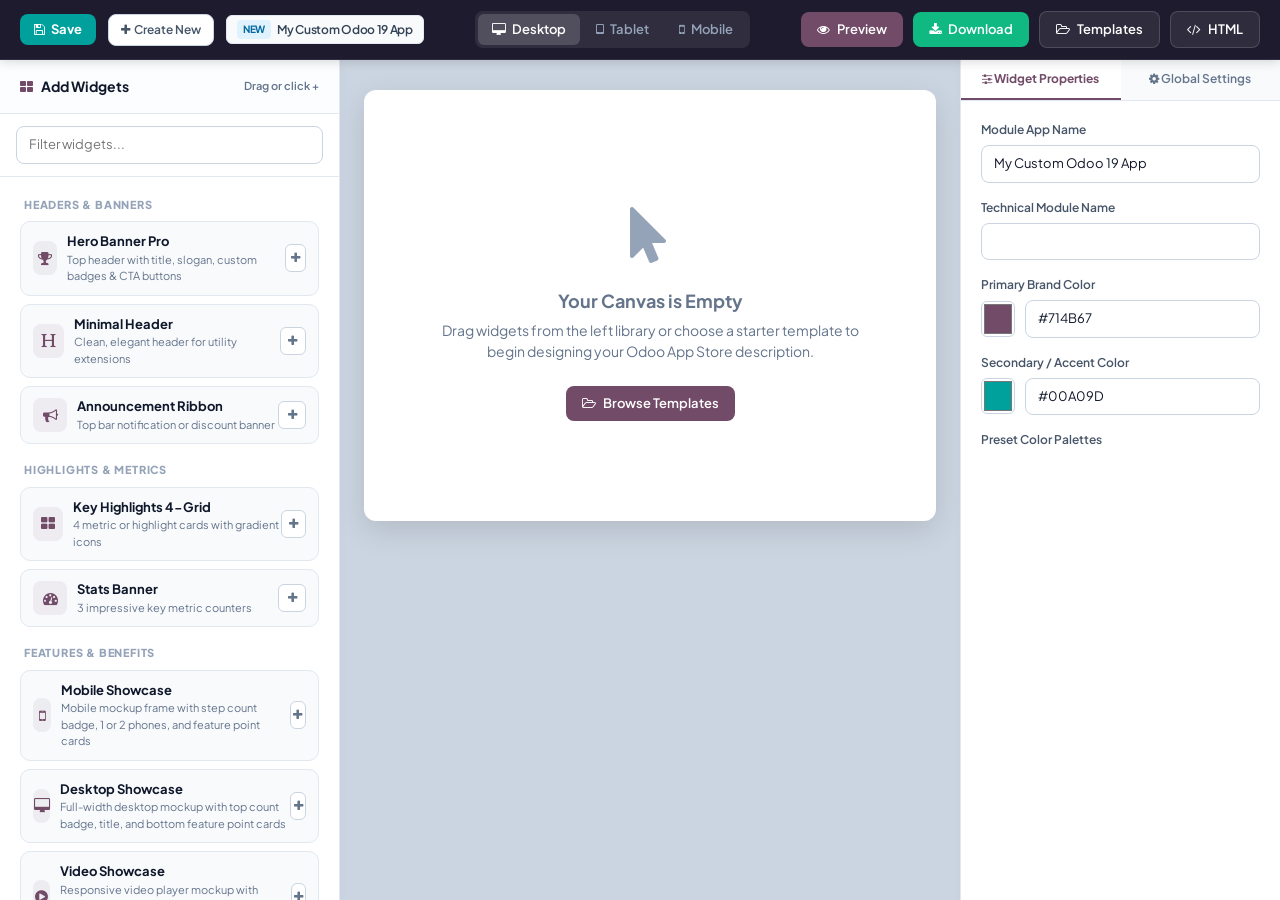
<file: index_file_maker/static/src/standalone/index.html>
<!DOCTYPE html>
<html lang="en">

<head>
    <meta charset="UTF-8">
    <meta name="viewport" content="width=device-width, initial-scale=1.0">
    <title>Odoo AppStore Index File Maker</title>
    <!-- Font Awesome for Icons -->
    <link rel="stylesheet" href="https://cdnjs.cloudflare.com/ajax/libs/font-awesome/4.7.0/css/font-awesome.min.css">
    <!-- Google Material Symbols (Odoo Icons .oi) -->
    <link rel="stylesheet"
        href="https://fonts.googleapis.com/css2?family=Material+Symbols+Outlined:opsz,wght,FILL,GRAD@20..48,100..700,0..1,-50..200">
    <link rel="preconnect" href="https://fonts.googleapis.com">
    <link rel="preconnect" href="https://fonts.gstatic.com" crossorigin>
    <link
        href="https://fonts.googleapis.com/css2?family=Plus+Jakarta+Sans:wght@400;500;600;700;800&family=Inter:wght@400;500;600;700&display=swap"
        rel="stylesheet">
    <!-- Bootstrap 5 CSS (Used by Odoo 16/17/18/19/20 App Store Layout) -->
    <link rel="stylesheet" href="https://cdn.jsdelivr.net/npm/bootstrap@5.3.0/dist/css/bootstrap.min.css">
    <!-- Modular Stylesheet -->
    <link rel="stylesheet" href="css/builder.css?v=19.0.1">
</head>

<body>
    <!-- TOP HEADER -->
    <header class="topbar">
        <div class="topbar-brand">
            <button class="btn btn-primary" id="btn-save-template" onclick="saveCurrentTemplate()"
                title="Save Template to Odoo"
                style="display: inline-flex; align-items: center; gap: 6px; padding: 6px 14px; font-size: 13px; font-weight: 700; background: #00A09D; border-color: #00A09D; color: #ffffff; cursor: pointer;">
                <i class="fa fa-floppy-o"></i> Save
            </button>
            <button class="btn btn-outline" id="btn-new-template" onclick="startNewTemplate()"
                title="Create New Blank Template"
                style="display: inline-flex; align-items: center; gap: 4px; padding: 6px 12px; font-size: 12px; font-weight: 600; background: #ffffff; color: #475569; border-color: #cbd5e1; cursor: pointer;">
                <i class="fa fa-plus"></i> Create New
            </button>
            <div id="template-info-badge"
                style="display: inline-flex; align-items: center; gap: 6px; padding: 4px 10px; background: #f8fafc; border: 1px solid #e2e8f0; border-radius: 6px;">
                <span id="template-status-tag"
                    style="font-size: 10px; font-weight: 700; padding: 2px 6px; border-radius: 4px; background: #e0f2fe; color: #0369a1; text-transform: uppercase;">NEW</span>
                <span id="template-name-display"
                    style="font-size: 12px; font-weight: 600; color: #334155; max-width: 220px; overflow: hidden; text-overflow: ellipsis; white-space: nowrap;">Odoo
                    AppStore Index File Maker</span>
            </div>
        </div>

        <div class="topbar-center">
            <button class="viewport-btn active" id="view-desktop" onclick="setViewport('desktop')">
                <i class="fa fa-desktop"></i> Desktop
            </button>
            <button class="viewport-btn" id="view-tablet" onclick="setViewport('tablet')">
                <i class="fa fa-tablet"></i> Tablet
            </button>
            <button class="viewport-btn" id="view-mobile" onclick="setViewport('mobile')">
                <i class="fa fa-mobile"></i> Mobile
            </button>
        </div>

        <div class="topbar-actions">
            <button class="btn btn-primary" onclick="openPreviewModal()" title="Live Simulator Preview">
                <i class="fa fa-eye"></i> Preview
            </button>
            <button class="btn btn-success" onclick="downloadIndexFile()" title="Download index.html">
                <i class="fa fa-download"></i> Download
            </button>
            <button class="btn btn-outline" onclick="openTemplatesModal()" title="Choose template">
                <i class="fa fa-folder-open-o"></i> Templates
            </button>
            <button class="btn btn-outline" onclick="openCodeModal()" title="View HTML code">
                <i class="fa fa-code"></i> HTML
            </button>
        </div>
    </header>

    <!-- 3-COLUMN WORKSPACE -->
    <main class="workspace">
        <!-- left PANEL: WIDGETS LIBRARY -->
        <aside class="panel-left">
            <div class="panel-header">
                <span class="panel-title"><i class="fa fa-th-large" style="color: var(--primary);"></i> Add
                    Widgets</span>
                <span style="font-size: 11px; color: var(--text-muted); font-weight: 600;">Drag or click +</span>
            </div>

            <div class="search-box">
                <input type="text" class="form-input" id="widget-search" placeholder="Filter widgets..."
                    onkeyup="filterWidgets(this.value)">
            </div>

            <div class="panel-content" id="widgets-catalog-container">
                <!-- Populated dynamically from catalog -->
            </div>
        </aside>


        <!-- CENTER: CANVAS -->
        <section class="panel-center" id="canvas-area">
            <div class="canvas-wrapper" id="canvas-root">
                <!-- Live sections rendered here -->
            </div>

        </section>
        <!-- right PANEL: PROPERTIES -->
        <aside class="panel-right">
            <div class="panel-tabs">
                <div class="panel-tab active" id="tab-props" onclick="switchLeftTab('props')">
                    <i class="fa fa-sliders"></i> Widget Properties
                </div>
                <div class="panel-tab" id="tab-global" onclick="switchLeftTab('global')">
                    <i class="fa fa-cog"></i> Global Settings
                </div>
            </div>

            <div class="panel-content" id="props-container">
                <!-- Dynamically populated by JS -->
            </div>
        </aside>


    </main>

    <!-- PREVIEW MODAL -->
    <div class="modal-overlay" id="preview-modal">
        <div class="modal-card" style="max-width: 1100px; height: 90vh;">
            <div class="modal-header">
                <div style="display: flex; align-items: center; gap: 10px;">
                    <i class="fa fa-eye" style="color: var(--primary);"></i>
                    <h3 style="font-size: 16px; font-weight: 700;">Odoo App Store Live Simulator</h3>
                </div>
                <div style="display: flex; gap: 10px;">
                    <button class="btn btn-success" onclick="downloadIndexFile()">
                        <i class="fa fa-download"></i> Download index.html
                    </button>
                    <button class="btn btn-outline" style="color: #64748b; border-color: #cbd5e1;"
                        onclick="closeModal('preview-modal')">
                        <i class="fa fa-times"></i> Close
                    </button>
                </div>
            </div>
            <div class="modal-body" style="padding: 0; background: #f8fafc;">
                <iframe id="preview-iframe"
                    style="width: 100%; height: 100%; border: none; min-height: 600px;"></iframe>
            </div>
        </div>
    </div>

    <!-- CODE VIEW MODAL -->
    <div class="modal-overlay" id="code-modal">
        <div class="modal-card">
            <div class="modal-header">
                <div style="display: flex; align-items: center; gap: 10px;">
                    <i class="fa fa-code" style="color: var(--primary);"></i>
                    <h3 style="font-size: 16px; font-weight: 700;">Generated Odoo App Store HTML</h3>
                </div>
                <div style="display: flex; gap: 10px;">
                    <button class="btn btn-primary" onclick="copyHTMLCode()">
                        <i class="fa fa-copy"></i> Copy Code
                    </button>
                    <button class="btn btn-outline" style="color: #64748b; border-color: #cbd5e1;"
                        onclick="closeModal('code-modal')">
                        <i class="fa fa-times"></i> Close
                    </button>
                </div>
            </div>
            <div class="modal-body">
                <div class="code-box" id="code-display"></div>
            </div>
        </div>
    </div>

    <!-- TEMPLATES MODAL -->
    <div class="modal-overlay" id="templates-modal">
        <div class="modal-card" style="max-width: 680px;">
            <div class="modal-header">
                <div style="display: flex; align-items: center; gap: 10px;">
                    <i class="fa fa-folder-open-o" style="color: var(--primary); font-size: 18px;"></i>
                    <h3 style="font-size: 16px; font-weight: 700;">Templates</h3>
                </div>
                <button class="btn btn-outline" style="color: #64748b; border-color: #cbd5e1;"
                    onclick="closeModal('templates-modal')">
                    <i class="fa fa-times"></i>
                </button>
            </div>
            <div class="modal-body">
                <p style="font-size: 14px; color: #64748b; margin-bottom: 16px;">Choose a pre-designed layout to
                    jumpstart your Odoo App Store description:</p>
                <div style="display: flex; flex-direction: column; gap: 12px;">
                    <!-- Template 1: Odoo Theme -->
                    <div class="item-card"
                        style="cursor: pointer; padding: 16px; border: 1px solid #e2e8f0; border-radius: 10px; transition: all 0.2s ease; box-shadow: 0 1px 3px rgba(0,0,0,0.03);"
                        onclick="loadTemplate('odoo_theme')">
                        <div style="display: flex; justify-content: space-between; align-items: center;">
                            <div style="display: flex; align-items: center; gap: 14px; flex: 1; min-width: 0;">
                                <div
                                    style="width: 44px; height: 44px; border-radius: 10px; background-color: rgba(113, 75, 103, 0.12); color: #714B67; display: flex; align-items: center; justify-content: center; font-size: 20px; flex-shrink: 0;">
                                    <i class="fa fa-cube"></i>
                                </div>
                                <div style="flex: 1; min-width: 0;">
                                    <div style="display: flex; align-items: center; gap: 8px; margin-bottom: 4px;">
                                        <h4 style="font-size: 15px; font-weight: 700; color: #714B67; margin: 0;">Odoo
                                            Theme</h4>
                                        <span
                                            style="font-size: 10px; font-weight: 700; background: #e0f2fe; color: #0369a1; padding: 2px 6px; border-radius: 4px;">DEFAULT
                                            PURPLE</span>
                                    </div>
                                    <p style="font-size: 12.5px; color: #64748b; margin: 0;">
                                        Standard Odoo App Store presentation with Purple &amp; Teal branding, comparison
                                        table, showcases, and FAQs.
                                    </p>
                                </div>
                            </div>
                            <div style="margin-left: 14px; flex-shrink: 0;">
                                <button class="btn btn-primary"
                                    style="font-size: 12px; padding: 6px 14px; font-weight: 600; display: inline-flex; align-items: center; gap: 6px;">
                                    <i class="fa fa-folder-open-o"></i> Load Template
                                </button>
                            </div>
                        </div>
                    </div>

                    <!-- Template 2: Black Theme -->
                    <div class="item-card"
                        style="cursor: pointer; padding: 16px; border: 1px solid #e2e8f0; border-radius: 10px; transition: all 0.2s ease; box-shadow: 0 1px 3px rgba(0,0,0,0.03);"
                        onclick="loadTemplate('black_theme')">
                        <div style="display: flex; justify-content: space-between; align-items: center;">
                            <div style="display: flex; align-items: center; gap: 14px; flex: 1; min-width: 0;">
                                <div
                                    style="width: 44px; height: 44px; border-radius: 10px; background-color: rgba(0, 0, 0, 0.08); color: #1e293b; display: flex; align-items: center; justify-content: center; font-size: 20px; flex-shrink: 0;">
                                    <i class="fa fa-moon-o"></i>
                                </div>
                                <div style="flex: 1; min-width: 0;">
                                    <div style="display: flex; align-items: center; gap: 8px; margin-bottom: 4px;">
                                        <h4 style="font-size: 15px; font-weight: 700; color: #0f172a; margin: 0;">Black
                                            Theme</h4>
                                        <span
                                            style="font-size: 10px; font-weight: 700; background: #fef3c7; color: #b45309; padding: 2px 6px; border-radius: 4px;">DARK
                                            &amp; GOLD</span>
                                    </div>
                                    <p style="font-size: 12.5px; color: #64748b; margin: 0;">
                                        High-contrast luxury dark layout with gold accents, 3-step workflow, desktop
                                        showcase, and dark banners.
                                    </p>
                                </div>
                            </div>
                            <div style="margin-left: 14px; flex-shrink: 0;">
                                <button class="btn btn-outline"
                                    style="font-size: 12px; padding: 6px 14px; font-weight: 600; display: inline-flex; align-items: center; gap: 6px; color: #0f172a; border-color: #cbd5e1;">
                                    <i class="fa fa-folder-open-o"></i> Load Template
                                </button>
                            </div>
                        </div>
                    </div>

                    <!-- Template 3: Blank Canvas -->
                    <div class="item-card"
                        style="cursor: pointer; padding: 12px 16px; border: 1px dashed #cbd5e1; background: #fafafa; border-radius: 8px; margin-top: 4px;"
                        onclick="loadTemplate('blank')">
                        <div style="display: flex; justify-content: space-between; align-items: center;">
                            <div style="display: flex; align-items: center; gap: 10px;">
                                <i class="fa fa-trash-o" style="color: #ef4444; font-size: 16px;"></i>
                                <div>
                                    <strong style="font-size: 13px; color: #ef4444;">Start from Blank Canvas</strong>
                                    <span style="font-size: 12px; color: #94a3b8; margin-left: 8px;">Clear canvas and
                                        design from scratch</span>
                                </div>
                            </div>
                            <span style="font-size: 12px; color: #94a3b8;"><i class="fa fa-chevron-right"></i></span>
                        </div>
                    </div>
                </div>
            </div>
        </div>
    </div>

    <!-- SAVED TEMPLATES IN ODOO MODAL -->
    <div class="modal-overlay" id="saved-templates-modal">
        <div class="modal-card" style="max-width: 720px;">
            <div class="modal-header">
                <div style="display: flex; align-items: center; gap: 10px;">
                    <i class="fa fa-database" style="color: var(--primary); font-size: 18px;"></i>
                    <h3 style="font-size: 16px; font-weight: 700;">Saved Templates in Odoo</h3>
                </div>
                <div style="display: flex; gap: 8px;">
                    <button class="btn btn-primary" style="font-size: 12px; padding: 5px 12px;"
                        onclick="startNewTemplate(); closeModal('saved-templates-modal');">
                        <i class="fa fa-plus"></i> Create New
                    </button>
                    <button class="btn btn-outline" style="color: #64748b; border-color: #cbd5e1;"
                        onclick="closeModal('saved-templates-modal')">
                        <i class="fa fa-times"></i>
                    </button>
                </div>
            </div>
            <div class="modal-body">
                <p style="font-size: 13px; color: #64748b; margin-bottom: 14px;">
                    Select any previously saved template to load and continue editing in the builder:
                </p>
                <div id="saved-templates-list-container"
                    style="display: flex; flex-direction: column; gap: 10px; max-height: 420px; overflow-y: auto;">
                    <div style="text-align: center; padding: 30px; color: #94a3b8;">
                        <i class="fa fa-spinner fa-spin"
                            style="font-size: 24px; margin-bottom: 8px; display: block;"></i>
                        Loading saved templates...
                    </div>
                </div>
            </div>
        </div>
    </div>

    <!-- TOAST NOTIFICATION -->
    <div class="toast" id="toast-notify">
        <i class="fa fa-check-circle" style="color: #10b981; font-size: 18px;"></i>
        <span id="toast-msg">Action completed</span>
    </div>


    <script>
        function goBackToOdoo() {
            if (window.top && window.top !== window) {
                try {
                    if (window.top.history && window.top.history.length > 1) {
                        window.top.history.back();
                    } else {
                        window.top.location.href = '/odoo';
                    }
                } catch (e) {
                    window.top.location.href = '/odoo';
                }
            } else {
                window.history.back();
            }
        }
    </script>
    <!-- Modular JavaScript Files -->
    <script src="js/widgets.js?v=19.0.1"></script>
    <script src="js/generator.js?v=19.0.1"></script>
    <script src="js/app.js?v=19.0.1"></script>
</body>

</html>
</file>
<file: index_file_maker/static/src/standalone/css/builder.css>
:root {
            --primary: #714B67;
            --primary-hover: #5d3d54;
            --accent: #00A09D;
            --accent-hover: #008785;
            --bg-dark: #0f172a;
            --bg-panel: #ffffff;
            --bg-canvas: #e2e8f0;
            --border-color: #e2e8f0;
            --border-dark: #334155;
            --text-main: #0f172a;
            --text-muted: #64748b;
            --card-shadow: 0 4px 16px rgba(0, 0, 0, 0.05);
            --radius-md: 10px;
            --radius-lg: 14px;
        }

        * {
            box-sizing: border-box;
            margin: 0;
            padding: 0;
            font-family: 'Plus Jakarta Sans', -apple-system, sans-serif;
        }

        /* Odoo Icons (.oi) support with Google Material Symbols */
        .oi, i.oi {
            display: inline-block;
            font-family: 'Material Symbols Outlined' !important;
            font-style: normal;
            font-weight: 400 !important;
            line-height: 1;
            letter-spacing: normal;
            text-transform: none;
            white-space: nowrap;
            word-wrap: normal;
            direction: ltr;
            -webkit-font-smoothing: antialiased;
            -moz-osx-font-smoothing: grayscale;
            vertical-align: middle;
        }
        .oi:before, .oi::before, i.oi:before, i.oi::before {
            display: inline-block;
            content: attr(data-icon);
            text-rendering: geometricPrecision;
            word-break: keep-all;
        }

        html, body {
            height: 100%;
            width: 100%;
            margin: 0;
            padding: 0;
            overflow: hidden;
            background: #f1f5f9;
            color: var(--text-main);
            position: relative;
        }

        /* TOP NAVIGATION */
        .topbar {
            position: absolute;
            top: 0;
            left: 0;
            right: 0;
            height: 60px;
            background: #1e1b2e;
            color: #ffffff;
            display: flex;
            align-items: center;
            justify-content: space-between;
            padding: 0 20px;
            border-bottom: 1px solid rgba(255, 255, 255, 0.08);
            z-index: 100;
            box-shadow: 0 2px 10px rgba(0,0,0,0.15);
        }

        .topbar-brand {
            display: flex;
            align-items: center;
            gap: 12px;
            font-weight: 800;
            font-size: 17px;
            letter-spacing: -0.3px;
        }

        .brand-badge {
            background: linear-gradient(135deg, #714B67 0%, #00A09D 100%);
            color: #ffffff;
            padding: 4px 9px;
            border-radius: 6px;
            font-size: 11px;
            font-weight: 700;
            letter-spacing: 0.5px;
        }

        .topbar-center {
            display: flex;
            align-items: center;
            background: rgba(255, 255, 255, 0.08);
            border-radius: 8px;
            padding: 3px;
            gap: 2px;
        }

        .viewport-btn {
            background: transparent;
            border: none;
            color: #94a3b8;
            padding: 6px 14px;
            border-radius: 6px;
            cursor: pointer;
            font-size: 13px;
            font-weight: 600;
            display: flex;
            align-items: center;
            gap: 6px;
            transition: all 0.2s;
        }

        .viewport-btn.active, .viewport-btn:hover {
            background: rgba(255, 255, 255, 0.16);
            color: #ffffff;
        }

        .topbar-actions {
            display: flex;
            align-items: center;
            gap: 10px;
        }

        .btn {
            display: inline-flex;
            align-items: center;
            gap: 7px;
            padding: 8px 16px;
            border-radius: 8px;
            font-size: 13px;
            font-weight: 600;
            cursor: pointer;
            transition: all 0.2s;
            border: none;
            outline: none;
        }

        .btn-outline {
            background: rgba(255, 255, 255, 0.08);
            color: #ffffff;
            border: 1px solid rgba(255, 255, 255, 0.15);
        }

        .btn-outline:hover {
            background: rgba(255, 255, 255, 0.16);
        }

        .btn-success {
            background: #10b981;
            color: #ffffff;
        }

        .btn-success:hover {
            background: #059669;
        }

        .btn-primary {
            background: #714B67;
            color: #ffffff;
        }

        .btn-primary:hover {
            background: #5d3d54;
        }

        .btn-accent {
            background: #00A09D;
            color: #ffffff;
        }

        .btn-accent:hover {
            background: #008785;
        }

        /* 3-COLUMN APP WORKSPACE */
        .workspace {
            position: absolute;
            top: 60px;
            bottom: 0;
            left: 0;
            right: 0;
            height: calc(100vh - 60px);
            display: flex;
            flex-direction: row;
            overflow: hidden;
            width: 100%;
        }

        /* LEFT PANEL: PROPERTY INSPECTOR */
        .panel-left {
            position: relative;
            width: 340px;
            min-width: 340px;
            max-width: 340px;
            height: 100%;
            flex-shrink: 0;
            background: var(--bg-panel);
            border-right: 1px solid var(--border-color);
            display: flex;
            flex-direction: column;
            overflow: hidden;
            z-index: 20;
            box-shadow: 2px 0 10px rgba(0,0,0,0.02);
        }

        .panel-header {
            padding: 16px 20px;
            border-bottom: 1px solid var(--border-color);
            display: flex;
            align-items: center;
            justify-content: space-between;
            background: #fcfdfe;
        }

        .panel-title {
            font-size: 14px;
            font-weight: 700;
            color: var(--text-main);
            display: flex;
            align-items: center;
            gap: 8px;
        }

        .panel-tabs {
            display: flex;
            border-bottom: 1px solid var(--border-color);
            background: #f8fafc;
        }

        .panel-tab {
            flex: 1;
            padding: 10px 14px;
            text-align: center;
            font-size: 12px;
            font-weight: 600;
            color: var(--text-muted);
            cursor: pointer;
            border-bottom: 2px solid transparent;
            transition: all 0.2s;
        }

        .panel-tab.active {
            color: var(--primary);
            border-bottom-color: var(--primary);
            background: #ffffff;
            font-weight: 700;
        }

        .panel-content {
            flex: 1;
            overflow-y: auto;
            padding: 20px;
        }

        /* FORM CONTROLS */
        .form-group {
            margin-bottom: 16px;
        }

        .form-label {
            display: block;
            font-size: 12px;
            font-weight: 600;
            color: #475569;
            margin-bottom: 6px;
        }

        .form-input, .form-textarea, .form-select {
            width: 100%;
            padding: 8px 12px;
            border: 1px solid #cbd5e1;
            border-radius: 8px;
            font-size: 13px;
            color: var(--text-main);
            background: #ffffff;
            transition: border 0.2s;
            outline: none;
        }

        .form-input:focus, .form-textarea:focus, .form-select:focus {
            border-color: var(--primary);
            box-shadow: 0 0 0 3px rgba(113, 75, 103, 0.1);
        }

        .form-textarea {
            resize: vertical;
            min-height: 70px;
        }

        .color-row {
            display: flex;
            align-items: center;
            gap: 10px;
        }

        .color-picker-input {
            width: 40px;
            height: 36px;
            border: 1px solid #cbd5e1;
            border-radius: 6px;
            cursor: pointer;
            padding: 2px;
            background: transparent;
        }

        .items-list {
            display: flex;
            flex-direction: column;
            gap: 10px;
            margin-top: 8px;
        }

        .item-card {
            background: #f8fafc;
            border: 1px solid #e2e8f0;
            border-radius: 8px;
            padding: 10px;
            position: relative;
        }

        .item-delete-btn {
            position: absolute;
            top: 8px;
            right: 8px;
            background: transparent;
            border: none;
            color: #ef4444;
            cursor: pointer;
            font-size: 13px;
            opacity: 0.7;
            transition: opacity 0.2s;
        }

        .item-delete-btn:hover {
            opacity: 1;
        }

        /* CENTER: DRAG & DROP CANVAS */
        .panel-center {
            position: relative;
            flex: 1 1 auto;
            min-width: 0;
            min-height: 0;
            height: 100%;
            background: #cbd5e1;
            overflow-y: scroll !important;
            overflow-x: hidden !important;
            padding: 30px 24px 100px 24px;
            z-index: 10;
            -webkit-overflow-scrolling: touch;
        }

        .panel-center::-webkit-scrollbar {
            width: 14px !important;
            display: block !important;
        }

        .panel-center::-webkit-scrollbar-track {
            background: #e2e8f0 !important;
            border-left: 1px solid #cbd5e1 !important;
        }

        .panel-center::-webkit-scrollbar-thumb {
            background-color: #714B67 !important;
            border-radius: 7px !important;
            border: 2px solid #e2e8f0 !important;
        }

        .panel-center::-webkit-scrollbar-thumb:hover {
            background-color: #55344d !important;
        }

        /* FLOATING SCROLL NAVIGATION IN CENTER CANVAS */
        .canvas-scroll-nav {
            position: fixed;
            bottom: 24px;
            right: 344px;
            display: flex;
            flex-direction: column;
            align-items: center;
            gap: 6px;
            background: rgba(30, 27, 46, 0.92);
            backdrop-filter: blur(8px);
            border: 1px solid rgba(255, 255, 255, 0.15);
            border-radius: 24px;
            padding: 6px;
            z-index: 90;
            box-shadow: 0 8px 24px rgba(0,0,0,0.25);
            transition: all 0.2s ease;
        }

        .scroll-nav-btn {
            width: 32px;
            height: 32px;
            border-radius: 50%;
            background: rgba(255, 255, 255, 0.14);
            border: none;
            color: #ffffff;
            cursor: pointer;
            display: flex;
            align-items: center;
            justify-content: center;
            font-size: 13px;
            transition: all 0.2s;
        }

        .scroll-nav-btn:hover {
            background: var(--accent);
            transform: scale(1.1);
        }

        .scroll-widget-count {
            font-size: 10px;
            color: #cbd5e1;
            font-weight: 700;
            padding: 2px 8px;
            text-transform: uppercase;
            letter-spacing: 0.5px;
            white-space: nowrap;
        }

        .canvas-wrapper {
            margin: 0 auto 30px auto;
            width: 100%;
            max-width: 1080px;
            background: #ffffff;
            border-radius: 12px;
            box-shadow: 0 10px 30px rgba(0, 0, 0, 0.12);
            min-height: auto;
            height: auto;
            overflow: visible;
            transition: max-width 0.3s ease;
            position: relative;
        }

        /* Container & Grid inside Canvas for 100% Preview parity */
        .canvas-wrapper .container {
            width: 100% !important;
            max-width: 100% !important;
            padding-right: 12px !important;
            padding-left: 12px !important;
            margin-right: auto !important;
            margin-left: auto !important;
        }

        .canvas-wrapper .card {
            border-radius: 12px !important;
        }

        /* Viewport switching styles (Desktop, Tablet, Mobile) */
        .canvas-wrapper.tablet {
            max-width: 768px !important;
        }

        .canvas-wrapper.tablet .col-md-3,
        .canvas-wrapper.tablet .col-sm-6.col-md-3,
        .canvas-wrapper.tablet .col-md-4 {
            flex: 0 0 50% !important;
            max-width: 50% !important;
        }

        .canvas-wrapper.mobile {
            max-width: 400px !important;
        }

        .canvas-wrapper.mobile .col-md-3,
        .canvas-wrapper.mobile .col-sm-6.col-md-3,
        .canvas-wrapper.mobile .col-md-4,
        .canvas-wrapper.mobile .col-md-6,
        .canvas-wrapper.mobile .col-lg-6,
        .canvas-wrapper.mobile .col-lg-8,
        .canvas-wrapper.mobile .col-lg-10 {
            flex: 0 0 100% !important;
            max-width: 100% !important;
        }

        /* Drop indicator line */
        .drop-target-line {
            height: 6px;
            background: var(--accent);
            border-radius: 3px;
            margin: 4px 0;
            display: none;
            box-shadow: 0 0 10px rgba(0, 160, 157, 0.6);
            animation: pulseGlow 1s infinite alternate;
        }
        .drop-target-line.visible {
            display: block;
        }
        @keyframes pulseGlow {
            from { opacity: 0.7; }
            to { opacity: 1; }
        }

        .canvas-bottom-drop-zone {
            width: 100%;
            max-width: 1080px;
            margin-top: 16px;
            border: 2px dashed #94a3b8;
            border-radius: 10px;
            padding: 24px;
            text-align: center;
            color: #64748b;
            font-size: 14px;
            font-weight: 600;
            background: rgba(255, 255, 255, 0.4);
            cursor: pointer;
            transition: all 0.2s;
        }
        .canvas-bottom-drop-zone:hover, .canvas-bottom-drop-zone.dragover {
            background: #ffffff;
            border-color: var(--primary);
            color: var(--primary);
            box-shadow: 0 4px 16px rgba(113, 75, 103, 0.1);
        }

        .canvas-empty {
            display: flex;
            flex-direction: column;
            align-items: center;
            justify-content: center;
            padding: 100px 20px;
            text-align: center;
            color: var(--text-muted);
        }

        .canvas-empty-icon {
            font-size: 56px;
            color: #94a3b8;
            margin-bottom: 16px;
        }

        /* WIDGET BLOCK IN CANVAS */
        .widget-block {
            position: relative;
            cursor: pointer;
            border-radius: 16px;
            margin-bottom: 4px;
            transition: outline 0.15s ease, box-shadow 0.15s ease;
        }

        .widget-block:hover {
            outline: 2px dashed rgba(113, 75, 103, 0.4);
            outline-offset: -2px;
            border-radius: 16px;
        }

        .widget-block.selected {
            outline: 3px solid var(--primary) !important;
            outline-offset: -3px;
            border-radius: 16px;
            box-shadow: 0 0 0 4px rgba(113, 75, 103, 0.15);
        }

        /* BLOCK FLOATING TOOLBAR */
        .widget-toolbar {
            position: absolute;
            top: 8px;
            right: 8px;
            background: #1e1b2e;
            color: #ffffff;
            border-radius: 6px;
            padding: 4px 8px;
            display: none;
            align-items: center;
            gap: 6px;
            z-index: 50;
            box-shadow: 0 4px 12px rgba(0,0,0,0.25);
        }

        .widget-block:hover .widget-toolbar,
        .widget-block.selected .widget-toolbar {
            display: flex;
        }

        .toolbar-btn {
            background: transparent;
            border: none;
            color: #cbd5e1;
            cursor: pointer;
            font-size: 12px;
            padding: 3px 6px;
            border-radius: 4px;
            transition: all 0.2s;
        }

        .toolbar-btn:hover {
            background: rgba(255, 255, 255, 0.18);
            color: #ffffff;
        }

        .toolbar-btn.btn-del:hover {
            background: #ef4444;
            color: #ffffff;
        }

        .widget-type-badge {
            font-size: 11px;
            font-weight: 700;
            color: #94a3b8;
            margin-right: 4px;
            text-transform: uppercase;
            letter-spacing: 0.5px;
        }

        .drop-indicator {
            height: 6px;
            background: var(--accent);
            border-radius: 3px;
            margin: 2px 0;
            display: none;
        }

        .drop-indicator.active {
            display: block;
        }

        /* RIGHT PANEL: WIDGETS LIBRARY */
        .panel-right {
            position: relative;
            width: 320px;
            min-width: 320px;
            max-width: 320px;
            height: 100%;
            flex-shrink: 0;
            background: var(--bg-panel);
            border-left: 1px solid var(--border-color);
            display: flex;
            flex-direction: column;
            overflow: hidden;
            z-index: 20;
            box-shadow: -2px 0 10px rgba(0,0,0,0.02);
        }

        .search-box {
            padding: 12px 16px;
            border-bottom: 1px solid var(--border-color);
        }

        .category-group {
            margin-bottom: 18px;
        }

        .category-title {
            font-size: 11px;
            font-weight: 800;
            color: #94a3b8;
            text-transform: uppercase;
            letter-spacing: 0.8px;
            margin-bottom: 8px;
            padding: 0 4px;
        }

        .widget-card {
            background: #f8fafc;
            border: 1px solid #e2e8f0;
            border-radius: 10px;
            padding: 10px 12px;
            margin-bottom: 8px;
            display: flex;
            align-items: center;
            justify-content: space-between;
            cursor: grab;
            transition: all 0.2s;
            user-select: none;
        }

        .widget-card:hover {
            background: #ffffff;
            border-color: var(--primary);
            transform: translateY(-2px);
            box-shadow: 0 4px 12px rgba(113, 75, 103, 0.08);
        }

        .widget-card-info {
            display: flex;
            align-items: center;
            gap: 10px;
        }

        .widget-card-icon {
            width: 34px;
            height: 34px;
            border-radius: 8px;
            background: rgba(113, 75, 103, 0.08);
            color: var(--primary);
            display: flex;
            align-items: center;
            justify-content: center;
            font-size: 15px;
        }

        .widget-card-title {
            font-size: 13px;
            font-weight: 700;
            color: var(--text-main);
        }

        .widget-card-desc {
            font-size: 11px;
            color: var(--text-muted);
        }

        .widget-add-btn {
            background: #ffffff;
            border: 1px solid #cbd5e1;
            width: 28px;
            height: 28px;
            border-radius: 6px;
            color: var(--text-muted);
            cursor: pointer;
            display: flex;
            align-items: center;
            justify-content: center;
            font-size: 12px;
            transition: all 0.2s;
        }

        .widget-add-btn:hover {
            background: var(--primary);
            color: #ffffff;
            border-color: var(--primary);
        }

        /* MODALS */
        .modal-overlay {
            position: fixed;
            inset: 0;
            background: rgba(15, 23, 42, 0.7);
            backdrop-filter: blur(4px);
            z-index: 1000;
            display: none;
            align-items: center;
            justify-content: center;
            padding: 20px;
        }

        .modal-overlay.active {
            display: flex;
        }

        .modal-card {
            background: #ffffff;
            border-radius: 14px;
            width: 100%;
            max-width: 950px;
            max-height: 90vh;
            display: flex;
            flex-direction: column;
            overflow: hidden;
            box-shadow: 0 20px 40px rgba(0, 0, 0, 0.25);
            animation: modalFadeIn 0.2s ease;
        }

        @keyframes modalFadeIn {
            from { opacity: 0; transform: scale(0.96); }
            to { opacity: 1; transform: scale(1); }
        }

        .modal-header {
            padding: 16px 24px;
            border-bottom: 1px solid #e2e8f0;
            display: flex;
            align-items: center;
            justify-content: space-between;
            background: #f8fafc;
        }

        .modal-body {
            flex: 1;
            overflow-y: auto;
            padding: 24px;
        }

        .code-box {
            background: #0f172a;
            color: #f8fafc;
            padding: 16px;
            border-radius: 8px;
            font-family: monospace;
            font-size: 13px;
            line-height: 1.5;
            white-space: pre;
            overflow-x: auto;
            max-height: 60vh;
        }

        /* TOAST NOTIFICATION */
        .toast {
            position: fixed;
            bottom: 24px;
            right: 24px;
            background: #1e1b2e;
            color: #ffffff;
            padding: 12px 20px;
            border-radius: 8px;
            font-size: 14px;
            font-weight: 600;
            display: flex;
            align-items: center;
            gap: 10px;
            box-shadow: 0 10px 25px rgba(0,0,0,0.2);
            z-index: 2000;
            transform: translateY(100px);
            opacity: 0;
            transition: all 0.3s cubic-bezier(0.16, 1, 0.3, 1);
        }

        .toast.show {
            transform: translateY(0);
            opacity: 1;
        }

        /* FAQ ACCORDION COMPONENT */
        details.faq-accordion-item {
            border-radius: 12px !important;
            -webkit-border-radius: 12px !important;
        }
        details.faq-accordion-item summary {
            cursor: pointer;
            list-style: none !important;
            outline: none !important;
            -webkit-appearance: none !important;
        }
        details.faq-accordion-item summary::-webkit-details-marker,
        details.faq-accordion-item summary::marker {
            display: none !important;
        }
        details.faq-accordion-item summary:hover {
            filter: brightness(0.98);
        }
        details.faq-accordion-item[open] summary {
            border-bottom-left-radius: 0 !important;
            border-bottom-right-radius: 0 !important;
            -webkit-border-bottom-left-radius: 0 !important;
            -webkit-border-bottom-right-radius: 0 !important;
        }
        details.faq-accordion-item:not([open]) summary {
            border-radius: 11px !important;
            -webkit-border-radius: 11px !important;
        }
</file>
